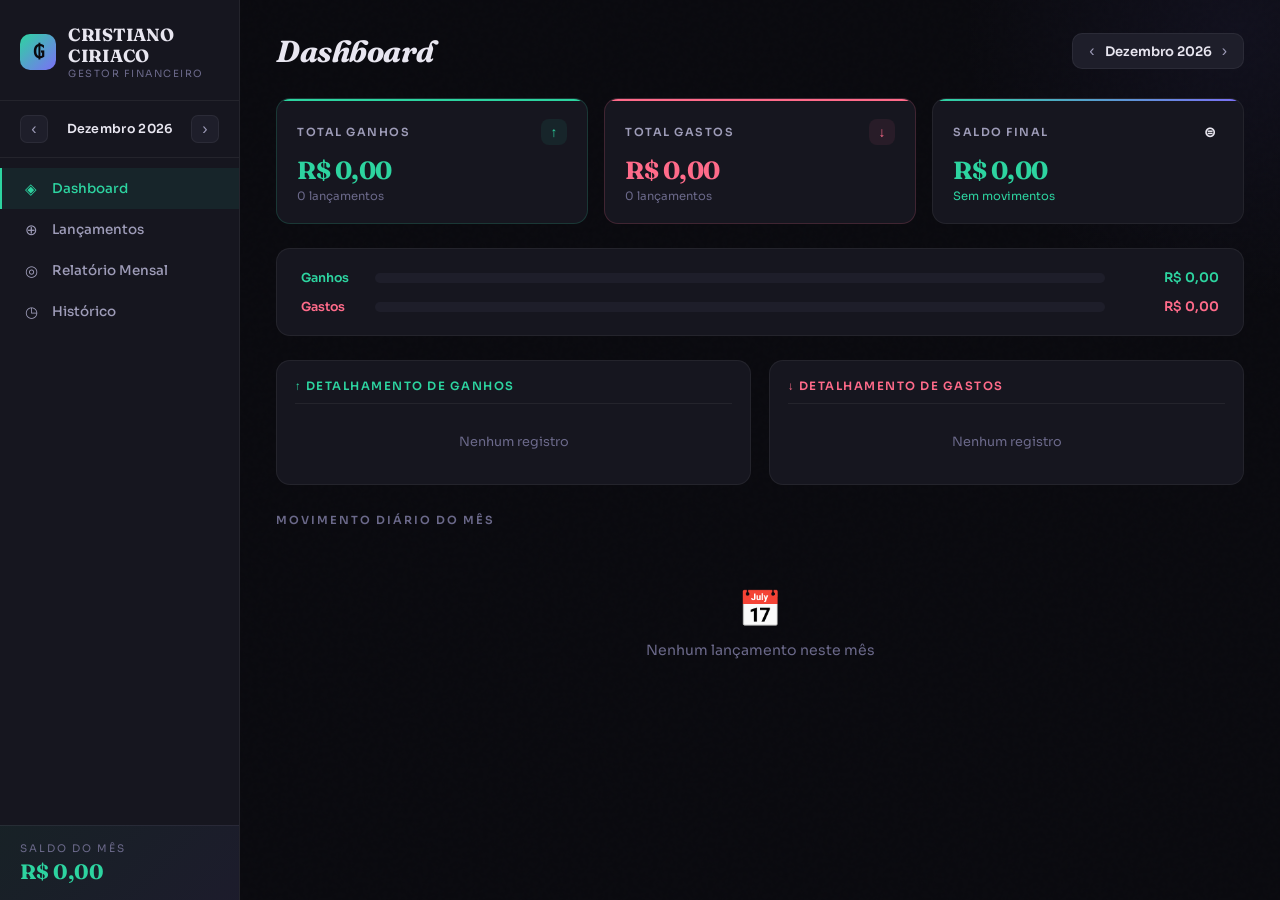
<file: index.html>
<!DOCTYPE html>
<html lang="pt-BR">
<head>
  <meta charset="UTF-8">
  <meta name="viewport" content="width=device-width, initial-scale=1.0, maximum-scale=1.0">
  <meta name="theme-color" content="#0a0a0f">
  <title>Meu Gestor Financeiro</title>
  <link href="https://fonts.googleapis.com/css2?family=Sora:wght@300;400;500;600;700&family=Fraunces:ital,wght@0,400;0,700;1,300;1,600&display=swap" rel="stylesheet">
  <link rel="stylesheet" href="style.css">
</head>
<body>

<div class="overlay" id="overlay" onclick="closeSidebar()"></div>

<div class="shell">

  <!-- SIDEBAR -->
  <aside class="sidebar" id="sidebar">
    <div class="sidebar-top">
      <div class="brand">
        <div class="brand-icon">₲</div>
        <div>
          <div class="brand-name">CRISTIANO CIRIACO</div>
          <div class="brand-sub">Gestor Financeiro</div>
        </div>
      </div>
      <button class="close-drawer" onclick="closeSidebar()">✕</button>
    </div>

    <div class="month-switcher">
      <button onclick="prevMonth()">‹</button>
      <span id="sidebar-month-label"></span>
      <button onclick="nextMonth()">›</button>
    </div>

    <nav class="nav">
      <div class="nav-item active" data-page="dashboard" onclick="goTo('dashboard')">
        <span class="nav-ico">◈</span><span>Dashboard</span>
      </div>
      <div class="nav-item" data-page="lancamentos" onclick="goTo('lancamentos')">
        <span class="nav-ico">⊕</span><span>Lançamentos</span>
      </div>
      <div class="nav-item" data-page="relatorio" onclick="goTo('relatorio')">
        <span class="nav-ico">◎</span><span>Relatório Mensal</span>
      </div>
      <div class="nav-item" data-page="historico" onclick="goTo('historico')">
        <span class="nav-ico">◷</span><span>Histórico</span>
      </div>
    </nav>

    <div class="sidebar-footer">
      <div class="sf-label">Saldo do mês</div>
      <div class="sf-value" id="sidebar-balance">R$ 0,00</div>
    </div>
  </aside>

  <!-- CONTENT -->
  <div class="content-wrap">

    <!-- TOPBAR mobile -->
    <header class="topbar">
      <button class="hamburger" onclick="openSidebar()">
        <span></span><span></span><span></span>
      </button>
      <div class="topbar-center">
        <span class="topbar-brand">Gestor Cristiano</span>
        <span class="topbar-month" id="topbar-month"></span>
      </div>
      <button class="topbar-add" onclick="openModal()">+</button>
    </header>

    <main class="main">

      <!-- DASHBOARD -->
      <section class="page active" id="page-dashboard">
        <div class="page-header">
          <h1 class="page-title">Dashboard</h1>
          <div class="month-nav desktop-only">
            <button class="mn-btn" onclick="prevMonth()">‹</button>
            <span class="mn-label" id="desktop-month-label"></span>
            <button class="mn-btn" onclick="nextMonth()">›</button>
          </div>
        </div>

        <div class="summary-grid">
          <div class="sum-card income-card">
            <div class="sum-card-header">
              <span class="sum-card-label">Total Ganhos</span>
              <span class="sum-card-icon income-icon">↑</span>
            </div>
            <div class="sum-card-value income-text" id="dash-income">R$ 0,00</div>
            <div class="sum-card-sub" id="dash-income-count">0 lançamentos</div>
          </div>
          <div class="sum-card expense-card">
            <div class="sum-card-header">
              <span class="sum-card-label">Total Gastos</span>
              <span class="sum-card-icon expense-icon">↓</span>
            </div>
            <div class="sum-card-value expense-text" id="dash-expense">R$ 0,00</div>
            <div class="sum-card-sub" id="dash-expense-count">0 lançamentos</div>
          </div>
          <div class="sum-card balance-card">
            <div class="sum-card-header">
              <span class="sum-card-label">Saldo Final</span>
              <span class="sum-card-icon">⊜</span>
            </div>
            <div class="sum-card-value" id="dash-balance">R$ 0,00</div>
            <div class="sum-card-sub" id="dash-balance-status">Sem movimentos</div>
          </div>
        </div>

        <div class="balance-visual">
          <div class="bv-row">
            <span class="bv-label income-text">Ganhos</span>
            <div class="bv-bar-wrap">
              <div class="bv-bar bv-bar-income" id="bar-income"></div>
            </div>
            <span class="bv-amount income-text" id="bv-income-amt">R$ 0,00</span>
          </div>
          <div class="bv-row">
            <span class="bv-label expense-text">Gastos</span>
            <div class="bv-bar-wrap">
              <div class="bv-bar bv-bar-expense" id="bar-expense"></div>
            </div>
            <span class="bv-amount expense-text" id="bv-expense-amt">R$ 0,00</span>
          </div>
        </div>

        <div class="two-col">
          <div class="breakdown-box">
            <div class="breakdown-title income-title">↑ Detalhamento de Ganhos</div>
            <div id="dash-income-detail" class="breakdown-list"></div>
          </div>
          <div class="breakdown-box">
            <div class="breakdown-title expense-title">↓ Detalhamento de Gastos</div>
            <div id="dash-expense-detail" class="breakdown-list"></div>
          </div>
        </div>

        <div class="section-title">Movimento diário do mês</div>
        <div id="dash-daily" class="daily-list"></div>
      </section>

      <!-- LANÇAMENTOS -->
      <section class="page" id="page-lancamentos">
        <div class="page-header">
          <h1 class="page-title">Lançamentos</h1>
          <button class="btn-primary desktop-only" onclick="openModal()">+ Novo</button>
        </div>

        <div class="filter-row">
          <button class="filter-btn active" data-filter="todos" onclick="setFilter('todos',this)">Todos</button>
          <button class="filter-btn" data-filter="ganho" onclick="setFilter('ganho',this)">Ganhos</button>
          <button class="filter-btn" data-filter="gasto" onclick="setFilter('gasto',this)">Gastos</button>
        </div>

        <div id="lancamentos-list" class="entries-list"></div>
      </section>

      <!-- RELATÓRIO -->
      <section class="page" id="page-relatorio">
        <div class="page-header">
          <h1 class="page-title">Relatório Mensal</h1>
          <span class="page-badge" id="report-month-badge"></span>
        </div>

        <div class="report-totals">
          <div class="rt-row">
            <span class="rt-label">Total de Ganhos</span>
            <span class="rt-value income-text" id="rep-income">R$ 0,00</span>
          </div>
          <div class="rt-divider"></div>
          <div class="rt-row">
            <span class="rt-label">Total de Gastos</span>
            <span class="rt-value expense-text" id="rep-expense">R$ 0,00</span>
          </div>
          <div class="rt-divider"></div>
          <div class="rt-row rt-final">
            <span class="rt-label">Saldo Líquido</span>
            <span class="rt-value rt-big" id="rep-balance">R$ 0,00</span>
          </div>
        </div>

        <div class="section-title" style="margin-top:28px">Ganhos por categoria</div>
        <div id="rep-income-cats" class="cat-bars"></div>

        <div class="section-title" style="margin-top:24px">Gastos por categoria</div>
        <div id="rep-expense-cats" class="cat-bars"></div>

        <div class="section-title" style="margin-top:24px">Dia a dia</div>
        <div class="table-wrap">
          <table class="day-table">
            <thead>
              <tr><th>Dia</th><th>Ganhos</th><th>Gastos</th><th>Saldo do dia</th></tr>
            </thead>
            <tbody id="rep-day-tbody"></tbody>
            <tfoot id="rep-day-tfoot"></tfoot>
          </table>
        </div>
      </section>

      <!-- HISTÓRICO -->
      <section class="page" id="page-historico">
        <div class="page-header">
          <h1 class="page-title">Histórico</h1>
        </div>
        <div id="historico-list" class="months-list"></div>
      </section>

    </main>
  </div>
</div>

<!-- MODAL -->
<div class="modal-overlay" id="modal-overlay" onclick="handleOverlayClick(event)">
  <div class="modal" id="modal">
    <div class="modal-header">
      <h2 class="modal-title" id="modal-title">Novo Lançamento</h2>
      <button class="modal-close" onclick="closeModal()">✕</button>
    </div>

    <input type="hidden" id="edit-id">

    <div class="type-toggle">
      <button class="type-btn active" id="btn-ganho" onclick="setType('ganho')">
        <span class="type-arrow">↑</span> Ganho
      </button>
      <button class="type-btn" id="btn-gasto" onclick="setType('gasto')">
        <span class="type-arrow">↓</span> Gasto
      </button>
    </div>

    <div class="form-grid">
      <div class="field">
        <label>Valor (R$)</label>
        <input type="number" id="f-valor" placeholder="0,00" min="0" step="0.01" inputmode="decimal">
      </div>
      <div class="field">
        <label>Data</label>
        <input type="date" id="f-data">
      </div>
    </div>

    <div class="field">
      <label>Descrição / Origem</label>
      <input type="text" id="f-desc" placeholder="Ex: Salário, Freelance, Aluguel…">
    </div>

    <div class="field">
      <label>Categoria</label>
      <div class="cat-grid" id="cat-grid"></div>
    </div>

    <div class="field">
      <label>Observação <span class="label-opt">(opcional)</span></label>
      <textarea id="f-obs" placeholder="Detalhes adicionais…" rows="2"></textarea>
    </div>

    <button class="btn-save" onclick="saveEntry()">Salvar Lançamento</button>
  </div>
</div>

<script src="app.js"></script>
</body>
</html>
</file>
<file: style.css>
/* ═══════════════════════════════════════════
   TOKENS
═══════════════════════════════════════════ */
:root {
  --bg:        #0a0a0f;
  --bg2:       #111118;
  --surface:   #16161f;
  --surface2:  #1e1e2a;
  --surface3:  #252534;
  --border:    rgba(255,255,255,0.06);
  --border2:   rgba(255,255,255,0.1);

  --text:      #e8e6f0;
  --text-2:    #9e9cb8;
  --text-3:    #6b698a;

  --income:    #2dd4a0;
  --income-bg: rgba(45,212,160,0.08);
  --income-bd: rgba(45,212,160,0.18);

  --expense:   #ff6b8a;
  --expense-bg:rgba(255,107,138,0.08);
  --expense-bd:rgba(255,107,138,0.18);

  --accent:    #7c6ff7;
  --accent-bg: rgba(124,111,247,0.1);

  --gold:      #f5c542;

  --sidebar-w: 240px;
  --topbar-h:  56px;
  --radius:    14px;
  --radius-sm: 9px;
  --shadow:    0 8px 32px rgba(0,0,0,0.5);
  --ease:      cubic-bezier(0.4,0,0.2,1);
}

/* ═══════════════════════════════════════════
   RESET
═══════════════════════════════════════════ */
*,*::before,*::after { margin:0; padding:0; box-sizing:border-box; }
html { font-size:16px; -webkit-tap-highlight-color:transparent; }
body {
  font-family: 'Sora', sans-serif;
  background: var(--bg);
  color: var(--text);
  min-height: 100vh;
  overflow-x: hidden;
  -webkit-font-smoothing: antialiased;
}

/* noise texture overlay */
body::before {
  content:'';
  position:fixed; inset:0;
  background-image: url("data:image/svg+xml,%3Csvg viewBox='0 0 200 200' xmlns='http://www.w3.org/2000/svg'%3E%3Cfilter id='n'%3E%3CfeTurbulence type='fractalNoise' baseFrequency='0.9' numOctaves='4' stitchTiles='stitch'/%3E%3C/filter%3E%3Crect width='100%25' height='100%25' filter='url(%23n)' opacity='0.03'/%3E%3C/svg%3E");
  pointer-events:none; z-index:0; opacity:0.4;
}

/* radial glows */
body::after {
  content:'';
  position:fixed;
  top:-30%; right:-20%;
  width:600px; height:600px;
  background: radial-gradient(circle, rgba(124,111,247,0.06) 0%, transparent 65%);
  pointer-events:none; z-index:0;
}

/* ═══════════════════════════════════════════
   LAYOUT SHELL
═══════════════════════════════════════════ */
.shell {
  display: flex;
  min-height: 100vh;
  position: relative;
  z-index: 1;
}

.content-wrap {
  flex: 1;
  display: flex;
  flex-direction: column;
  min-width: 0;
}

/* ═══════════════════════════════════════════
   SIDEBAR
═══════════════════════════════════════════ */
.sidebar {
  width: var(--sidebar-w);
  background: var(--surface);
  border-right: 1px solid var(--border);
  display: flex;
  flex-direction: column;
  flex-shrink: 0;
  position: sticky;
  top: 0;
  height: 100vh;
  overflow-y: auto;
  z-index: 200;
  transition: transform 0.3s var(--ease);
}

.sidebar-top {
  display: flex;
  align-items: center;
  justify-content: space-between;
  padding: 24px 20px 20px;
  border-bottom: 1px solid var(--border);
}

.brand { display: flex; align-items: center; gap: 12px; }
.brand-icon {
  width: 36px; height: 36px;
  background: linear-gradient(135deg, var(--income), var(--accent));
  border-radius: 10px;
  display: flex; align-items: center; justify-content: center;
  font-size: 1.1rem; font-weight: 700; color: #0a0a0f;
  flex-shrink: 0;
}
.brand-name {
  font-family: 'Fraunces', serif;
  font-size: 1.1rem;
  font-weight: 700;
  letter-spacing: -0.3px;
}
.brand-sub { font-size: 0.62rem; color: var(--text-3); letter-spacing: 1.5px; text-transform: uppercase; margin-top: 1px; }

.close-drawer {
  display: none;
  background: var(--surface2);
  border: none; color: var(--text-2);
  width: 28px; height: 28px;
  border-radius: 7px; cursor: pointer;
  font-size: 0.85rem;
  align-items: center; justify-content: center;
  transition: all 0.2s; flex-shrink: 0;
}
.close-drawer:hover { color: var(--text); background: var(--surface3); }

.month-switcher {
  display: flex;
  align-items: center;
  justify-content: space-between;
  padding: 14px 20px;
  border-bottom: 1px solid var(--border);
}
.month-switcher button {
  background: var(--surface2);
  border: 1px solid var(--border);
  color: var(--text-2);
  width: 28px; height: 28px;
  border-radius: 7px; cursor: pointer;
  font-size: 1rem; line-height: 1;
  transition: all 0.2s; display: flex; align-items: center; justify-content: center;
}
.month-switcher button:hover { background: var(--surface3); color: var(--text); }
#sidebar-month-label {
  font-size: 0.78rem;
  font-weight: 600;
  color: var(--text);
  letter-spacing: 0.3px;
}

.nav { padding: 10px 0; flex: 1; }
.nav-item {
  display: flex; align-items: center; gap: 12px;
  padding: 11px 20px;
  cursor: pointer;
  color: var(--text-2);
  font-size: 0.84rem;
  font-weight: 500;
  border-left: 2px solid transparent;
  transition: all 0.2s;
  user-select: none;
}
.nav-item:hover { color: var(--text); background: rgba(255,255,255,0.03); }
.nav-item.active {
  color: var(--income);
  background: var(--income-bg);
  border-left-color: var(--income);
}
.nav-ico { font-size: 0.95rem; width: 18px; text-align: center; flex-shrink: 0; }

.sidebar-footer {
  padding: 16px 20px;
  border-top: 1px solid var(--border);
  background: linear-gradient(135deg, rgba(45,212,160,0.06), rgba(124,111,247,0.06));
}
.sf-label { font-size: 0.65rem; color: var(--text-3); text-transform: uppercase; letter-spacing: 2px; margin-bottom: 4px; }
.sf-value { font-family: 'Fraunces', serif; font-size: 1.3rem; font-weight: 700; color: var(--income); }

/* overlay */
.overlay {
  display: none; position: fixed; inset: 0;
  background: rgba(0,0,0,0.65);
  z-index: 190; backdrop-filter: blur(3px);
}

/* ═══════════════════════════════════════════
   TOPBAR
═══════════════════════════════════════════ */
.topbar {
  display: none;
  align-items: center;
  justify-content: space-between;
  padding: 0 16px;
  height: var(--topbar-h);
  background: var(--surface);
  border-bottom: 1px solid var(--border);
  position: sticky; top: 0; z-index: 50;
  flex-shrink: 0;
}

.hamburger {
  background: none; border: none; cursor: pointer;
  padding: 6px; display: flex; flex-direction: column; gap: 5px;
  border-radius: 8px; transition: background 0.2s;
}
.hamburger:hover { background: var(--surface2); }
.hamburger span { display:block; width:20px; height:2px; background:var(--text-2); border-radius:2px; }

.topbar-center { display: flex; flex-direction: column; align-items: center; line-height: 1.2; }
.topbar-brand { font-family: 'Fraunces', serif; font-size: 1rem; font-weight: 700; color: var(--income); }
.topbar-month { font-size: 0.68rem; color: var(--text-3); letter-spacing: 1px; }

.topbar-add {
  width: 34px; height: 34px;
  background: var(--income);
  border: none; color: #0a0a0f;
  border-radius: 10px; font-size: 1.3rem; line-height: 1;
  cursor: pointer; font-weight: 700;
  display: flex; align-items: center; justify-content: center;
  transition: all 0.2s;
}
.topbar-add:active { transform: scale(0.93); }

/* ═══════════════════════════════════════════
   MAIN
═══════════════════════════════════════════ */
.main {
  flex: 1;
  padding: 32px 36px;
  overflow-y: auto;
  max-height: 100vh;
}

.page { display: none; animation: fadeUp 0.28s var(--ease); }
.page.active { display: block; }
@keyframes fadeUp { from { opacity:0; transform:translateY(10px); } to { opacity:1; transform:translateY(0); } }

/* ═══════════════════════════════════════════
   PAGE HEADER
═══════════════════════════════════════════ */
.page-header {
  display: flex; align-items: center;
  justify-content: space-between;
  margin-bottom: 28px; gap: 16px; flex-wrap: wrap;
}
.page-title {
  font-family: 'Fraunces', serif;
  font-size: 1.9rem; font-weight: 700;
  font-style: italic; letter-spacing: -0.5px;
}
.page-badge {
  background: var(--surface2);
  border: 1px solid var(--border2);
  border-radius: 20px;
  padding: 4px 14px;
  font-size: 0.78rem;
  color: var(--text-2);
}

/* Month nav (desktop) */
.month-nav {
  display: flex; align-items: center; gap: 10px;
  background: var(--surface2);
  border: 1px solid var(--border);
  border-radius: 10px;
  padding: 6px 10px;
}
.mn-btn {
  background: none; border: none; color: var(--text-2);
  font-size: 1rem; cursor: pointer; padding: 2px 6px;
  border-radius: 5px; transition: all 0.2s;
}
.mn-btn:hover { color: var(--text); background: var(--surface3); }
.mn-label { font-size: 0.82rem; font-weight: 600; color: var(--text); min-width: 120px; text-align: center; }

/* ═══════════════════════════════════════════
   SUMMARY CARDS
═══════════════════════════════════════════ */
.summary-grid {
  display: grid;
  grid-template-columns: repeat(3, 1fr);
  gap: 16px;
  margin-bottom: 24px;
}

.sum-card {
  background: var(--surface);
  border: 1px solid var(--border);
  border-radius: var(--radius);
  padding: 20px;
  position: relative;
  overflow: hidden;
  transition: border-color 0.2s;
}
.sum-card::after {
  content:'';
  position:absolute; top:0; left:0; right:0;
  height: 2px;
  border-radius: var(--radius) var(--radius) 0 0;
}
.income-card { border-color: var(--income-bd); }
.income-card::after { background: var(--income); }
.expense-card { border-color: var(--expense-bd); }
.expense-card::after { background: var(--expense); }
.balance-card::after { background: linear-gradient(90deg, var(--income), var(--accent)); }

.sum-card-header {
  display: flex; justify-content: space-between;
  align-items: center; margin-bottom: 10px;
}
.sum-card-label { font-size: 0.7rem; color: var(--text-2); text-transform: uppercase; letter-spacing: 1.5px; font-weight: 600; }
.sum-card-icon {
  width: 26px; height: 26px;
  border-radius: 8px;
  display: flex; align-items: center; justify-content: center;
  font-size: 0.85rem; font-weight: 700;
}
.income-icon { background: var(--income-bg); color: var(--income); }
.expense-icon { background: var(--expense-bg); color: var(--expense); }

.sum-card-value {
  font-family: 'Fraunces', serif;
  font-size: 1.55rem; font-weight: 700;
  letter-spacing: -0.5px; margin-bottom: 4px;
}
.sum-card-sub { font-size: 0.72rem; color: var(--text-3); }

.income-text { color: var(--income) !important; }
.expense-text { color: var(--expense) !important; }

/* ═══════════════════════════════════════════
   BALANCE VISUAL BARS
═══════════════════════════════════════════ */
.balance-visual {
  background: var(--surface);
  border: 1px solid var(--border);
  border-radius: var(--radius);
  padding: 20px 24px;
  margin-bottom: 24px;
  display: flex;
  flex-direction: column;
  gap: 12px;
}
.bv-row {
  display: grid;
  grid-template-columns: 60px 1fr 100px;
  align-items: center;
  gap: 14px;
}
.bv-label { font-size: 0.78rem; font-weight: 600; }
.bv-bar-wrap { background: var(--surface2); border-radius: 6px; height: 10px; overflow: hidden; }
.bv-bar { height: 100%; border-radius: 6px; transition: width 0.6s var(--ease); width: 0%; }
.bv-bar-income { background: linear-gradient(90deg, var(--income), #5ef5c4); }
.bv-bar-expense { background: linear-gradient(90deg, var(--expense), #ff9eb5); }
.bv-amount { font-size: 0.82rem; font-weight: 600; text-align: right; }

/* ═══════════════════════════════════════════
   BREAKDOWN
═══════════════════════════════════════════ */
.two-col {
  display: grid;
  grid-template-columns: 1fr 1fr;
  gap: 18px;
  margin-bottom: 28px;
}
.breakdown-box {
  background: var(--surface);
  border: 1px solid var(--border);
  border-radius: var(--radius);
  padding: 18px;
}
.breakdown-title {
  font-size: 0.72rem;
  text-transform: uppercase;
  letter-spacing: 1.5px;
  font-weight: 600;
  margin-bottom: 14px;
  padding-bottom: 10px;
  border-bottom: 1px solid var(--border);
}
.income-title { color: var(--income); }
.expense-title { color: var(--expense); }

.breakdown-list { display: flex; flex-direction: column; gap: 8px; }
.breakdown-item {
  display: flex; align-items: center; gap: 10px;
}
.breakdown-item-dot {
  width: 8px; height: 8px;
  border-radius: 50%; flex-shrink: 0;
}
.breakdown-item-name { flex: 1; font-size: 0.82rem; color: var(--text-2); min-width: 0; white-space: nowrap; overflow: hidden; text-overflow: ellipsis; }
.breakdown-item-val { font-size: 0.82rem; font-weight: 600; flex-shrink: 0; }
.breakdown-empty { font-size: 0.8rem; color: var(--text-3); text-align: center; padding: 16px 0; }

/* ═══════════════════════════════════════════
   SECTION TITLE
═══════════════════════════════════════════ */
.section-title {
  font-size: 0.7rem;
  text-transform: uppercase;
  letter-spacing: 2px;
  color: var(--text-3);
  font-weight: 600;
  margin-bottom: 12px;
}

/* ═══════════════════════════════════════════
   DAILY LIST
═══════════════════════════════════════════ */
.daily-list { display: flex; flex-direction: column; gap: 6px; margin-bottom: 24px; }
.day-group { background: var(--surface); border: 1px solid var(--border); border-radius: var(--radius-sm); overflow: hidden; }
.day-group-header {
  display: grid;
  grid-template-columns: 80px 1fr auto auto;
  align-items: center;
  gap: 12px;
  padding: 12px 16px;
  cursor: pointer;
  user-select: none;
  transition: background 0.2s;
}
.day-group-header:hover { background: var(--surface2); }
.dgh-date { font-size: 0.75rem; color: var(--text-2); font-weight: 600; }
.dgh-bar {
  height: 4px; border-radius: 4px;
  background: linear-gradient(90deg, var(--income-bg), var(--expense-bg));
  position: relative; overflow: hidden;
}
.dgh-bar-fill { height: 100%; border-radius: 4px; background: var(--income); transition: width 0.4s; }
.dgh-income { font-size: 0.78rem; font-weight: 600; color: var(--income); }
.dgh-expense { font-size: 0.78rem; font-weight: 600; color: var(--expense); }

.day-group-entries { display: none; padding: 0 16px 10px; }
.day-group-entries.open { display: block; }
.entry-row {
  display: flex; align-items: center; gap: 12px;
  padding: 9px 0;
  border-top: 1px solid var(--border);
}
.entry-type-dot {
  width: 8px; height: 8px;
  border-radius: 50%; flex-shrink: 0;
}
.entry-info { flex: 1; min-width: 0; }
.entry-desc { font-size: 0.85rem; font-weight: 500; white-space: nowrap; overflow: hidden; text-overflow: ellipsis; }
.entry-cat { font-size: 0.7rem; color: var(--text-3); margin-top: 1px; }
.entry-obs { font-size: 0.68rem; color: var(--text-3); font-style: italic; margin-top: 2px; }
.entry-amount { font-size: 0.9rem; font-weight: 600; flex-shrink: 0; }
.entry-actions { display: flex; gap: 4px; }
.entry-btn {
  background: none; border: none;
  color: var(--text-3); cursor: pointer;
  font-size: 0.8rem; padding: 4px 6px;
  border-radius: 5px; transition: all 0.2s;
}
.entry-btn:hover { color: var(--text); background: var(--surface3); }
.entry-btn.del:hover { color: var(--expense); }

/* ═══════════════════════════════════════════
   ENTRIES LIST (lançamentos page)
═══════════════════════════════════════════ */
.filter-row { display: flex; gap: 8px; margin-bottom: 20px; }
.filter-btn {
  padding: 7px 16px; border-radius: 20px;
  font-family: 'Sora', sans-serif;
  font-size: 0.78rem; font-weight: 500;
  border: 1px solid var(--border);
  background: var(--surface2); color: var(--text-2);
  cursor: pointer; transition: all 0.2s;
}
.filter-btn.active { background: var(--income); color: #0a0a0f; border-color: var(--income); }

.entries-list { display: flex; flex-direction: column; gap: 8px; }
.entry-card {
  background: var(--surface);
  border: 1px solid var(--border);
  border-radius: var(--radius-sm);
  padding: 14px 16px;
  display: flex; align-items: flex-start; gap: 14px;
  transition: border-color 0.2s;
}
.entry-card:hover { border-color: var(--border2); }
.entry-card-type {
  width: 36px; height: 36px;
  border-radius: 10px;
  display: flex; align-items: center; justify-content: center;
  font-size: 1rem; font-weight: 700; flex-shrink: 0;
}
.entry-card-type.ganho { background: var(--income-bg); color: var(--income); }
.entry-card-type.gasto { background: var(--expense-bg); color: var(--expense); }
.entry-card-body { flex: 1; min-width: 0; }
.entry-card-desc { font-size: 0.9rem; font-weight: 600; }
.entry-card-meta { font-size: 0.72rem; color: var(--text-3); margin-top: 2px; }
.entry-card-obs { font-size: 0.72rem; color: var(--text-2); font-style: italic; margin-top: 4px; padding: 4px 8px; background: var(--surface2); border-radius: 5px; }
.entry-card-right { display: flex; flex-direction: column; align-items: flex-end; gap: 8px; flex-shrink: 0; }
.entry-card-amount { font-family: 'Fraunces', serif; font-size: 1.05rem; font-weight: 700; }
.entry-card-btns { display: flex; gap: 4px; }

/* ═══════════════════════════════════════════
   REPORT PAGE
═══════════════════════════════════════════ */
.report-totals {
  background: var(--surface);
  border: 1px solid var(--border);
  border-radius: var(--radius);
  padding: 20px 24px;
  margin-bottom: 8px;
}
.rt-row { display: flex; justify-content: space-between; align-items: center; padding: 8px 0; }
.rt-final { padding-top: 12px; }
.rt-label { font-size: 0.88rem; color: var(--text-2); }
.rt-value { font-size: 1rem; font-weight: 600; }
.rt-big { font-family: 'Fraunces', serif; font-size: 1.5rem; font-weight: 700; }
.rt-divider { height: 1px; background: var(--border); }

/* Category bars */
.cat-bars { display: flex; flex-direction: column; gap: 10px; margin-bottom: 8px; }
.cat-bar-row { background: var(--surface); border: 1px solid var(--border); border-radius: var(--radius-sm); padding: 12px 16px; }
.cat-bar-header { display: flex; justify-content: space-between; margin-bottom: 8px; }
.cat-bar-name { font-size: 0.82rem; font-weight: 500; }
.cat-bar-val { font-size: 0.82rem; font-weight: 600; }
.cat-bar-bg { background: var(--surface2); border-radius: 5px; height: 6px; overflow: hidden; }
.cat-bar-fill { height: 100%; border-radius: 5px; transition: width 0.6s var(--ease); }

/* Day table */
.table-wrap { overflow-x: auto; border-radius: var(--radius); border: 1px solid var(--border); }
.day-table { width: 100%; border-collapse: collapse; font-size: 0.84rem; }
.day-table th {
  background: var(--surface2);
  padding: 11px 16px;
  text-align: left;
  font-size: 0.68rem;
  text-transform: uppercase;
  letter-spacing: 1.5px;
  color: var(--text-3);
  font-weight: 600;
  border-bottom: 1px solid var(--border);
  white-space: nowrap;
}
.day-table td {
  padding: 10px 16px;
  border-bottom: 1px solid var(--border);
  white-space: nowrap;
}
.day-table tbody tr:last-child td { border-bottom: none; }
.day-table tbody tr:hover td { background: var(--surface2); }
.day-table tfoot td {
  padding: 12px 16px;
  border-top: 1px solid var(--border2);
  font-weight: 700;
  background: var(--surface2);
}

/* ═══════════════════════════════════════════
   HISTORICO
═══════════════════════════════════════════ */
.months-list { display: flex; flex-direction: column; gap: 10px; }
.month-card {
  background: var(--surface);
  border: 1px solid var(--border);
  border-radius: var(--radius);
  padding: 18px 20px;
  cursor: pointer;
  transition: all 0.2s;
  display: flex; align-items: center; gap: 16px;
}
.month-card:hover { border-color: var(--income-bd); background: var(--income-bg); }
.mc-name { font-family: 'Fraunces', serif; font-size: 1.1rem; font-weight: 700; flex: 1; }
.mc-stats { display: flex; gap: 20px; font-size: 0.78rem; }
.mc-stat { display: flex; flex-direction: column; align-items: flex-end; gap: 2px; }
.mc-stat-label { color: var(--text-3); font-size: 0.65rem; text-transform: uppercase; letter-spacing: 1px; }
.mc-balance { font-family: 'Fraunces', serif; font-size: 1.1rem; font-weight: 700; }

/* ═══════════════════════════════════════════
   BUTTONS
═══════════════════════════════════════════ */
.btn-primary {
  background: var(--income);
  color: #0a0a0f;
  border: none;
  border-radius: var(--radius-sm);
  padding: 10px 20px;
  font-family: 'Sora', sans-serif;
  font-size: 0.84rem;
  font-weight: 600;
  cursor: pointer;
  transition: all 0.2s;
  display: inline-flex; align-items: center; gap: 6px;
}
.btn-primary:hover { filter: brightness(1.1); transform: translateY(-1px); }
.btn-primary:active { transform: scale(0.97); }

.desktop-only { display: block; }

/* ═══════════════════════════════════════════
   MODAL
═══════════════════════════════════════════ */
.modal-overlay {
  display: none; position: fixed; inset: 0;
  background: rgba(0,0,0,0.75);
  z-index: 300; align-items: center; justify-content: center;
  backdrop-filter: blur(5px);
  padding: 20px;
}
.modal-overlay.open { display: flex; }

.modal {
  background: var(--surface);
  border: 1px solid var(--border2);
  border-radius: 20px;
  padding: 28px;
  width: 100%;
  max-width: 480px;
  max-height: 90vh;
  overflow-y: auto;
  animation: slideUp 0.28s var(--ease);
  box-shadow: var(--shadow);
}
@keyframes slideUp { from { opacity:0; transform:translateY(24px); } to { opacity:1; transform:translateY(0); } }

.modal-header { display: flex; justify-content: space-between; align-items: center; margin-bottom: 22px; }
.modal-title { font-family: 'Fraunces', serif; font-size: 1.35rem; font-weight: 700; }
.modal-close {
  background: var(--surface2); border: none;
  color: var(--text-2); width: 30px; height: 30px;
  border-radius: 8px; cursor: pointer; font-size: 0.9rem;
  display: flex; align-items: center; justify-content: center;
  transition: all 0.2s;
}
.modal-close:hover { color: var(--text); background: var(--surface3); }

/* Type toggle */
.type-toggle { display: flex; gap: 8px; margin-bottom: 20px; }
.type-btn {
  flex: 1; padding: 11px;
  border: 2px solid var(--border);
  border-radius: var(--radius-sm);
  background: var(--surface2);
  color: var(--text-2);
  font-family: 'Sora', sans-serif;
  font-size: 0.88rem; font-weight: 600;
  cursor: pointer; transition: all 0.2s;
  display: flex; align-items: center; justify-content: center; gap: 8px;
}
.type-btn:hover { border-color: var(--border2); color: var(--text); }
.type-btn.active.ganho-active { border-color: var(--income); background: var(--income-bg); color: var(--income); }
.type-btn.active.gasto-active { border-color: var(--expense); background: var(--expense-bg); color: var(--expense); }
.type-arrow { font-size: 1rem; }

/* Form */
.form-grid { display: grid; grid-template-columns: 1fr 1fr; gap: 12px; }
.field { margin-bottom: 16px; }
label { font-size: 0.73rem; color: var(--text-2); display: block; margin-bottom: 6px; font-weight: 600; letter-spacing: 0.5px; text-transform: uppercase; }
.label-opt { font-size: 0.68rem; color: var(--text-3); text-transform: none; letter-spacing: 0; font-weight: 400; }

input[type=text], input[type=number], input[type=date], select, textarea {
  width: 100%;
  background: var(--surface2);
  border: 1px solid var(--border);
  border-radius: var(--radius-sm);
  padding: 11px 14px;
  color: var(--text);
  font-family: 'Sora', sans-serif;
  font-size: 0.88rem;
  outline: none;
  transition: border-color 0.2s;
  -webkit-appearance: none;
}
input:focus, select:focus, textarea:focus { border-color: var(--income); }
textarea { resize: vertical; min-height: 60px; }
select { background-image: url("data:image/svg+xml,%3Csvg xmlns='http://www.w3.org/2000/svg' width='12' height='7'%3E%3Cpath d='M1 1l5 5 5-5' stroke='%236b698a' fill='none' stroke-width='1.5' stroke-linecap='round'/%3E%3C/svg%3E"); background-repeat: no-repeat; background-position: right 12px center; padding-right: 32px; }
select option { background: #1e1e2a; }

/* Category grid */
.cat-grid { display: flex; flex-wrap: wrap; gap: 7px; }
.cat-chip {
  padding: 6px 12px;
  border-radius: 20px;
  border: 1px solid var(--border);
  background: var(--surface2);
  color: var(--text-2);
  font-size: 0.75rem; font-weight: 500;
  cursor: pointer; transition: all 0.2s;
  user-select: none;
}
.cat-chip:hover { border-color: var(--border2); color: var(--text); }
.cat-chip.selected { border-color: var(--income); background: var(--income-bg); color: var(--income); }
.cat-chip.selected.gasto-cat { border-color: var(--expense); background: var(--expense-bg); color: var(--expense); }

.btn-save {
  width: 100%; padding: 13px;
  background: var(--income);
  border: none; color: #0a0a0f;
  border-radius: var(--radius-sm);
  font-family: 'Sora', sans-serif;
  font-size: 0.9rem; font-weight: 700;
  cursor: pointer; transition: all 0.2s;
  margin-top: 4px;
}
.btn-save:hover { filter: brightness(1.08); }
.btn-save:active { transform: scale(0.98); }

/* ═══════════════════════════════════════════
   SCROLLBAR
═══════════════════════════════════════════ */
::-webkit-scrollbar { width: 5px; height: 5px; }
::-webkit-scrollbar-track { background: transparent; }
::-webkit-scrollbar-thumb { background: var(--surface3); border-radius: 3px; }

/* ═══════════════════════════════════════════
   EMPTY STATE
═══════════════════════════════════════════ */
.empty {
  text-align: center; padding: 48px 20px;
  color: var(--text-3); font-size: 0.88rem;
}
.empty-icon { font-size: 2.2rem; margin-bottom: 10px; }

/* ═══════════════════════════════════════════
   TABLET ≤ 1024px
═══════════════════════════════════════════ */
@media (max-width: 1024px) {
  :root { --sidebar-w: 210px; }
  .main { padding: 28px 28px; }
  .summary-grid { grid-template-columns: repeat(2, 1fr); }
  .sum-card:last-child { grid-column: span 2; }
}

/* ═══════════════════════════════════════════
   MOBILE ≤ 768px
═══════════════════════════════════════════ */
@media (max-width: 768px) {
  /* Drawer sidebar */
  .sidebar {
    position: fixed; top:0; left:0;
    height: 100%; width: 280px;
    transform: translateX(-100%);
    box-shadow: 4px 0 24px rgba(0,0,0,0.5);
    z-index: 200;
    padding-top: env(safe-area-inset-top, 0);
  }
  .sidebar.open { transform: translateX(0); }
  .close-drawer { display: flex; }

  .topbar { display: flex; }

  .main {
    padding: 20px 16px 28px;
    max-height: none;
    flex: 1;
  }

  /* Modal bottom sheet */
  .modal-overlay { align-items: flex-end; padding: 0; }
  .modal {
    border-radius: 20px 20px 0 0;
    max-width: 100%;
    padding-bottom: calc(24px + env(safe-area-inset-bottom, 0px));
    max-height: 92vh;
  }

  .summary-grid { grid-template-columns: 1fr 1fr; gap: 12px; }
  .sum-card:last-child { grid-column: span 2; }
  .sum-card-value { font-size: 1.2rem; }

  .two-col { grid-template-columns: 1fr; }
  .bv-row { grid-template-columns: 55px 1fr 85px; gap: 10px; }

  .page-header { flex-direction: column; align-items: flex-start; gap: 10px; }
  .page-title { font-size: 1.6rem; }

  .desktop-only { display: none !important; }

  .month-card { flex-direction: column; align-items: flex-start; gap: 10px; }
  .mc-stats { width: 100%; justify-content: space-between; }

  .form-grid { grid-template-columns: 1fr; }

  .day-group-header { grid-template-columns: 70px 1fr auto; }
  .dgh-income, .dgh-expense { font-size: 0.72rem; }

  .entry-card-right { min-width: 80px; }
}

/* ═══════════════════════════════════════════
   SMALL MOBILE ≤ 400px
═══════════════════════════════════════════ */
@media (max-width: 400px) {
  .summary-grid { grid-template-columns: 1fr; }
  .sum-card:last-child { grid-column: span 1; }
  .main { padding: 16px 12px 24px; }
}

/* ═══════════════════════════════════════════
   DESKTOP — force sidebar visible
═══════════════════════════════════════════ */
@media (min-width: 769px) {
  .topbar { display: none !important; }
  .overlay { display: none !important; }
  .sidebar { transform: none !important; position: sticky; }
  .main { max-height: 100vh; }
}
</file>
